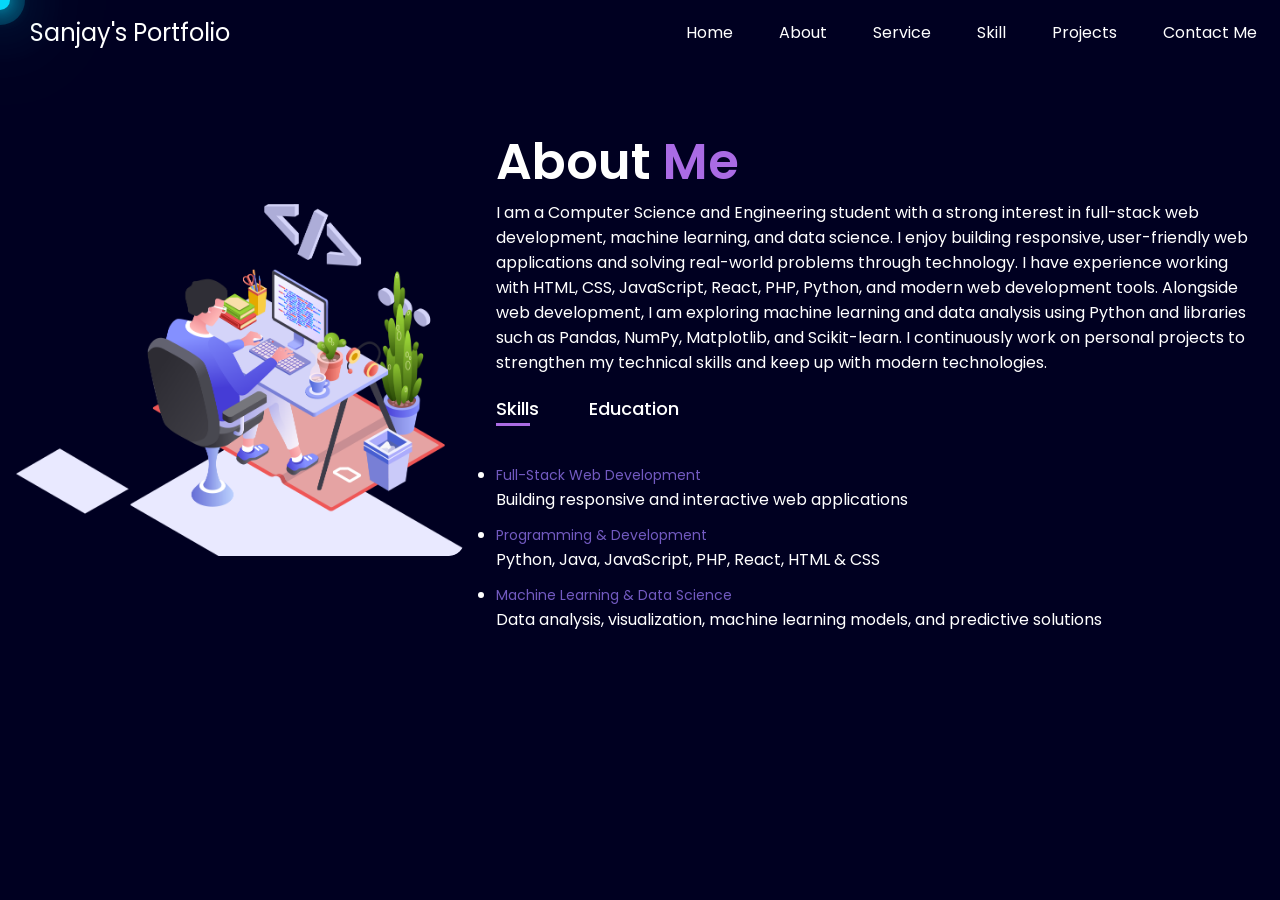
<file: about.html>
<!DOCTYPE html>
<html lang="en">
  <head>
    <meta charset="UTF-8" />
    <meta name="viewport" content="width=device-width, initial-scale=1.0" />
    <title>About - Portfolio</title>
    <link rel="stylesheet" href="style.css" />
    <link rel="stylesheet" href="https://cdnjs.cloudflare.com/ajax/libs/font-awesome/6.6.0/css/all.min.css" crossorigin="anonymous" referrerpolicy="no-referrer" />
  </head>
  <body>
    <!-- ---------------cursor--------------- -->
    <div class="cursor"> </div>

    
    <header id="header1">
      <a href="#"></a>
      <nav>
        <div class="left">Sanjay's Portfolio</div>
        <button class="menu-toggle" aria-label="Open menu" aria-controls="mobile-menu" aria-expanded="false">
          <i class="fa-solid fa-bars"></i>
        </button>
        <div class="right">
          <ul>
            <li><a href="index.html">Home</a></li>
            <li><a href="about.html">About</a></li>
            <li><a href="services.html">Service</a></li>
            <li><a href="skills.html">Skill</a></li>
            <li><a href="projects.html">Projects</a></li>
            <li><a href="contact.html">Contact Me</a></li>
          </ul>
        </div>
        <div id="mobile-menu" class="mobile-menu" hidden="hidden">
          <button class="menu-close" aria-label="Close menu">
            <i class="fa-solid fa-xmark"></i>
          </button>
          <ul>
            <li><a href="index.html">Home</a></li>
            <li><a href="about.html">About</a></li>
            <li><a href="services.html">Service</a></li>
            <li><a href="skills.html">Skill</a></li>
            <li><a href="projects.html">Projects</a></li>
            <li><a href="contact.html">Contact Me</a></li>
          </ul>
        </div>
      </nav>
    </header>

    <main>
      <div id="about" class="container">
        <div class="row">
          <div class="about-col-1">
            <img src="bg1.png" alt="" />
          </div>
          <div class="about-col-2">
            <h2>About <span> Me</span></h2>
            <p>
              I am a Computer Science and Engineering student with a strong interest in full-stack web development, machine learning, and data science. I enjoy building responsive, user-friendly web applications and solving real-world problems through technology. I have experience working with HTML, CSS, JavaScript, React, PHP, Python, and modern web development tools. Alongside web development, I am exploring machine learning and data analysis using Python and libraries such as Pandas, NumPy, Matplotlib, and Scikit-learn. I continuously work on personal projects to strengthen my technical skills and keep up with modern technologies.
            </p>
            <div class="tab-title">
              <p class="tab-links active-link" onclick="opentab('skills')">Skills</p>
              <p class="tab-links" onclick="opentab('education')">Education</p>
            </div>
            <div class="tab-content active-tab" id="skills">
              <ul>
                <li><span>Full-Stack Web Development</span><br />Building responsive and interactive web applications</li>
                <li><span>Programming & Development</span><br />Python, Java, JavaScript, PHP, React, HTML & CSS</li>
                <li><span>Machine Learning & Data Science</span><br />Data analysis, visualization, machine learning models, and predictive solutions</li>
              </ul>
            </div>
            <div class="tab-content" id="education">
              <ul>
                <li><span>Year: 2023 - 2027</span><br />B.tech in Computer Science</li>
                <li><span>Year: 2023</span><br />Higher Secondary</li>
                <li><span>Year: 2021</span><br />Madhyamik</li>
              </ul>
            </div>
          </div>
        </div>
      </div>
    </main>

    <!-- <footer>
      <div class="copyright">Copyright<i class="fa-regular fa-copyright"></i>Sanjay. Made with by Easy</div> -->
    </footer>
    <script src="script.js"></script>
  </body>
  </html>
</file>
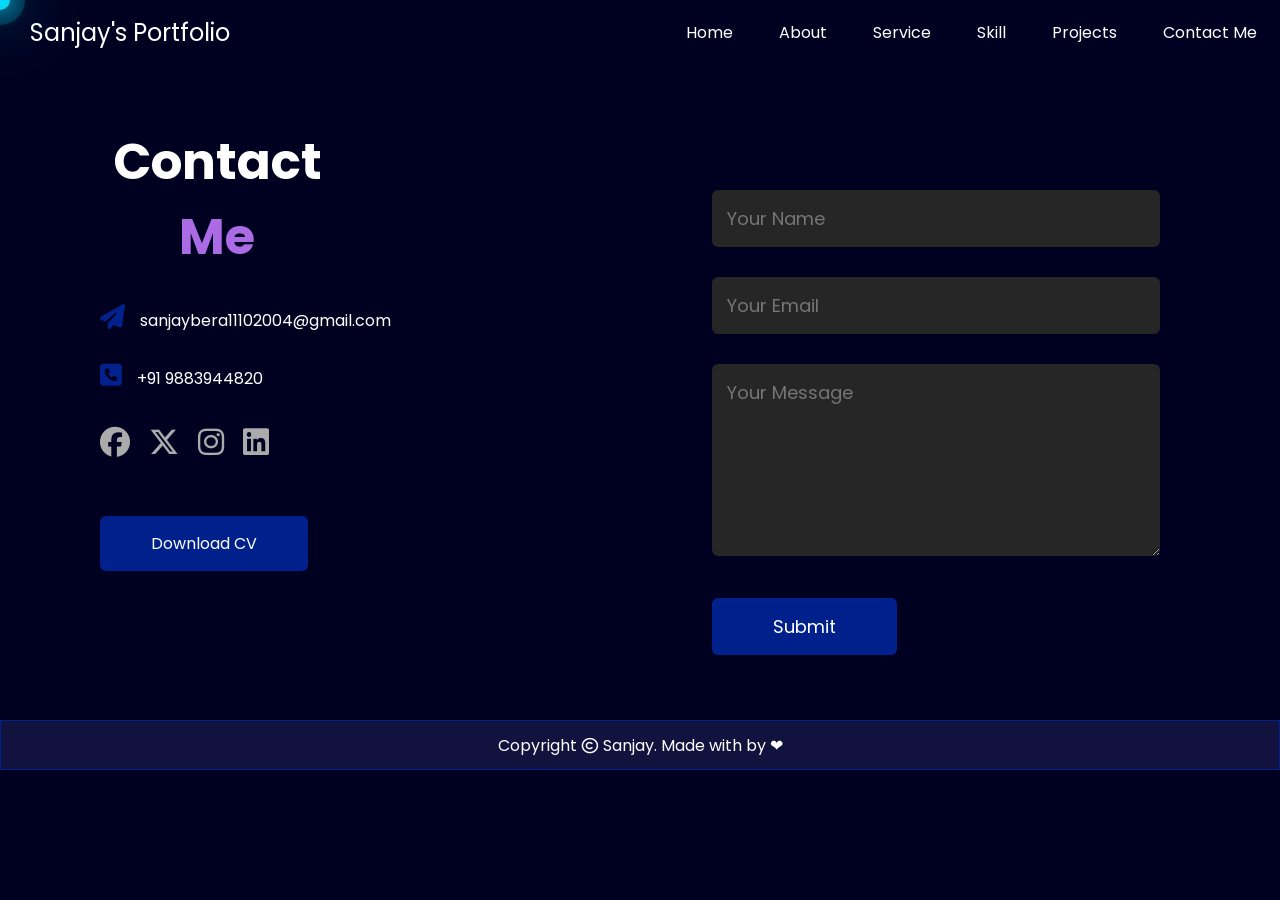
<file: contact.html>
<!DOCTYPE html>
<html lang="en">
  <head>
    <meta charset="UTF-8" />
    <meta name="viewport" content="width=device-width, initial-scale=1.0" />
    <title>Contact - Portfolio</title>
    <link rel="stylesheet" href="style.css" />
    <link rel="stylesheet" href="https://cdnjs.cloudflare.com/ajax/libs/font-awesome/6.6.0/css/all.min.css" crossorigin="anonymous" referrerpolicy="no-referrer" />
  </head>
  <body>
    <!-- ---------------cursor--------------- -->
    <div class="cursor"> </div>

    
    <header id="header1">
      <a href="#"></a>
      <nav>
        <div class="left">Sanjay's Portfolio</div>
        <button class="menu-toggle" aria-label="Open menu" aria-controls="mobile-menu" aria-expanded="false">
          <i class="fa-solid fa-bars"></i>
        </button>
        <div class="right">
          <ul>
            <li><a href="index.html">Home</a></li>
            <li><a href="about.html">About</a></li>
            <li><a href="services.html">Service</a></li>
            <li><a href="skills.html">Skill</a></li>
            <li><a href="projects.html">Projects</a></li>
            <li><a href="contact.html">Contact Me</a></li>
          </ul>
        </div>
        <div id="mobile-menu" class="mobile-menu" hidden="hidden">
          <button class="menu-close" aria-label="Close menu">
            <i class="fa-solid fa-xmark"></i>
          </button>
          <ul>
            <li><a href="index.html">Home</a></li>
            <li><a href="about.html">About</a></li>
            <li><a href="services.html">Service</a></li>
            <li><a href="skills.html">Skill</a></li>
            <li><a href="projects.html">Projects</a></li>
            <li><a href="contact.html">Contact Me</a></li>
          </ul>
        </div>
      </nav>
    </header>

    <main>
    <div id="contact">
      <div class="container">
        <div class="row">
          <div class="contact-left">
            <h1 class="sub-title">Contact <span> Me</span></h1>
            <p><i class="fa-solid fa-paper-plane"></i>sanjaybera11102004@gmail.com</p>
            <p><i class="fa-solid fa-square-phone"></i>+91 9883944820</p>
            <div class="social-icons">
              <a href="https://www.facebook.com/profile.php?id=100074297335598&mibextid=JRoKGi"><i class="fa-brands fa-facebook"></i></a>
              <a href="https://x.com/sanjaybera_988?t=csoSX7JYZLEJpQGWNQ_qVA&s=09"><i class="fa-brands fa-x-twitter"></i></a>
              <a href="https://www.instagram.com/mr_sanjay_bera?igsh=MTFycnVhZnUxbjA2YQ=="><i class="fa-brands fa-instagram"></i></a>
              <a href="https://www.linkedin.com/in/sanjaybera"><i class="fa-brands fa-linkedin"></i></a>
            </div>
            <a href="sanjay resume.pdf" download class="button btn2">Download CV</a>
          </div>
          <div class="contact-right">
            <form name="submit-to-google-sheet">
              <input type="text" name="Name" placeholder="Your Name" required>
              <input type="email" name="Email" placeholder="Your Email" required>
              <textarea name="Message" rows="6" placeholder="Your Message"></textarea>
              <button type="submit" class="button btn2">Submit</button>
            </form>
            <span id="msg"></span>
          </div>
        </div>
      </div>
    </div>
    </main>

    <footer>
      <div class="copyright">Copyright<i class="fa-regular fa-copyright"></i>Sanjay. Made with by ❤︎⁠</div>
    </footer>
    <script src="script.js"></script>
        <script>
   const scriptURL = 'https://script.google.com/macros/s/AKfycbxNY0LoxjXVNZStL4a8atzqRvDyFWzM-o7adlRH_vmaXhZ2qg6QcL13hD5wHPS_2lFjxA/exec';

const form = document.forms['submit-to-google-sheet'];
const msg = document.getElementById('msg');

form.addEventListener('submit', async (e) => {
    e.preventDefault();

    // Show immediately after clicking Submit
    msg.innerHTML = 'Sending...';
    msg.style.color = '#fff';

    // Disable button while sending
    const submitButton = form.querySelector('button[type="submit"]');
    submitButton.disabled = true;
    submitButton.innerHTML = 'Sending...';

    try {
        const response = await fetch(scriptURL, {
            method: 'POST',
            body: new FormData(form)
        });

        if (response.ok) {
            msg.innerHTML = 'Message sent successfully!';
            msg.style.color = '#61b752';

            // Clear form
            form.reset();

            // Remove success message after 5 seconds
            setTimeout(() => {
                msg.innerHTML = '';
            }, 5000);

        } else {
            msg.innerHTML = 'Something went wrong. Please try again.';
            msg.style.color = '#ff6b6b';
        }

    } catch (error) {
        console.error('Error!', error);

        msg.innerHTML = 'Unable to send message. Please try again.';
        msg.style.color = '#ff6b6b';

    } finally {
        // Enable button again
        submitButton.disabled = false;
        submitButton.innerHTML = 'Submit';
    }
});
    </script>
  </body>
  </html>
</file>
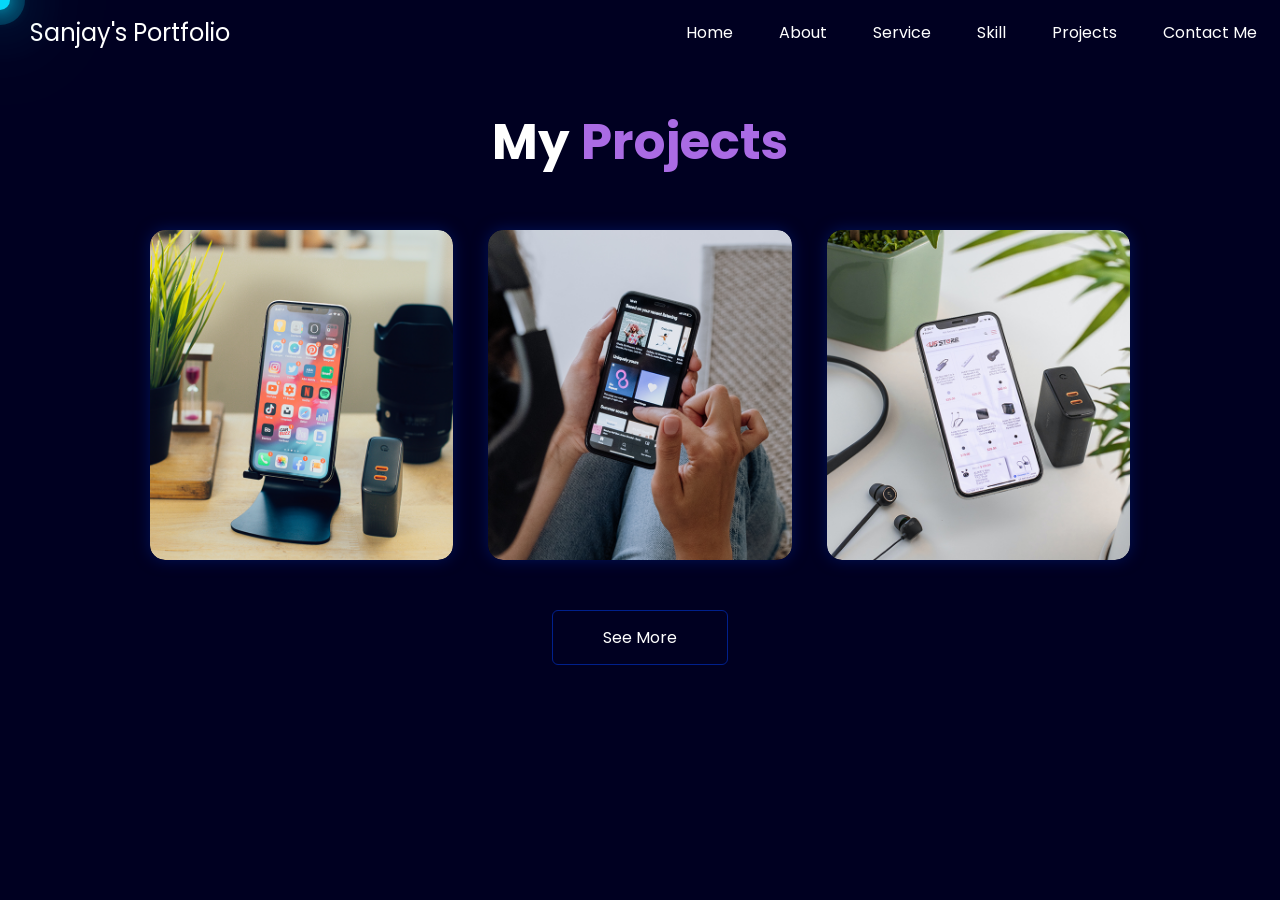
<file: projects.html>
<!doctype html>
<html lang="en">
  <head>
    <meta charset="UTF-8" />
    <meta name="viewport" content="width=device-width, initial-scale=1.0" />
    <title>Projects - Portfolio</title>
    <link rel="stylesheet" href="style.css" />
    <link
      rel="stylesheet"
      href="https://cdnjs.cloudflare.com/ajax/libs/font-awesome/6.6.0/css/all.min.css"
      crossorigin="anonymous"
      referrerpolicy="no-referrer"
    />
  </head>
  <body>
    <!-- ---------------cursor--------------- -->
    <div class="cursor"></div>

    <header id="header1">
      <a href="#"></a>

      <nav>
        <div class="left">Sanjay's Portfolio</div>

        <button
          class="menu-toggle"
          aria-label="Open menu"
          aria-controls="mobile-menu"
          aria-expanded="false"
        >
          <i class="fa-solid fa-bars"></i>
        </button>

        <div class="right">
          <ul>
            <li>
              <a href="index.html">Home</a>
            </li>

            <li>
              <a href="about.html">About</a>
            </li>

            <li>
              <a href="services.html">Service</a>
            </li>

            <li>
              <a href="skills.html">Skill</a>
            </li>

            <li>
              <a href="projects.html">Projects</a>
            </li>

            <li>
              <a href="contact.html">Contact Me</a>
            </li>
          </ul>
        </div>

        <div id="mobile-menu" class="mobile-menu" hidden>
          <button class="menu-close" aria-label="Close menu">
            <i class="fa-solid fa-xmark"></i>
          </button>

          <ul>
            <li>
              <a href="index.html">Home</a>
            </li>

            <li>
              <a href="about.html">About</a>
            </li>

            <li>
              <a href="services.html">Service</a>
            </li>

            <li>
              <a href="skills.html">Skill</a>
            </li>

            <li>
              <a href="projects.html">Projects</a>
            </li>

            <li>
              <a href="contact.html">Contact Me</a>
            </li>
          </ul>
        </div>
      </nav>
    </header>

    <main>
      <section id="portfolio">
        <div class="container">
          <!-- PROJECT TITLE -->

          <h1 class="sub-title">My <span>Projects</span></h1>

          <!-- PROJECT GRID -->

          <div class="work-list">
            <!-- ================= PROJECT 1 ================= -->

            <div class="work">
              <img src="work-1.png" alt="Tic Tac Toe" />

              <div class="layer">
                <h3>Tic-Tac-Toe</h3>

                <p>
                  A responsive Tic-Tac-Toe game built using HTML, CSS and
                  JavaScript.
                </p>

                <a
                  href="Tic-Tac-Toe/index.html"
                  target="_blank"
                  rel="noopener noreferrer"
                >
                  <i class="fa-solid fa-arrow-up-right-from-square"></i>
                </a>
              </div>
            </div>

            <!-- ================= PROJECT 2 ================= -->

            <div class="work">
              <img src="work-2.png" alt="Currency Converter" />

              <div class="layer">
                <h3>Currency Converter</h3>

                <p>
                  A currency converter application using JavaScript and an API.
                </p>

                <a href="#" target="_blank" rel="noopener noreferrer">
                  <i class="fa-solid fa-arrow-up-right-from-square"></i>
                </a>
              </div>
            </div>

            <!-- ================= PROJECT 3 ================= -->

            <div class="work">
              <img src="work-3.png" alt="Weather App" />

              <div class="layer">
                <h3>Weather App</h3>

                <p>
                  A responsive weather application displaying real-time weather
                  information.
                </p>

                <a href="#" target="_blank" rel="noopener noreferrer">
                  <i class="fa-solid fa-arrow-up-right-from-square"></i>
                </a>
              </div>
            </div>

            <!-- =================================================
                     EXTRA PROJECTS
                     These are hidden initially
                     ================================================= -->

            <!-- ================= PROJECT 4 ================= -->

            <div class="work extra-project">
              <img src="1786356704269.png" alt="Crop Yield Prediction" />

              <div class="layer">
                <h3>Crop Yield Prediction</h3>

                <p>
                  A machine learning project for predicting crop yield using
                  agricultural data.
                </p>

                <a
                  href="https://github.com/sanjay-bera/Prediction-of-crop-yield.git"
                  target="_blank"
                  rel="noopener noreferrer"
                >
                  <i class="fa-solid fa-arrow-up-right-from-square"></i>
                </a>
              </div>
            </div>

            <!-- ================= PROJECT 5 ================= -->

            <div class="work extra-project">
              <img src="work-5.png" alt="Spam Detection" />

              <div class="layer">
                <h3>Spam Detection</h3>

                <p>
                  A machine learning project that detects spam messages using
                  NLP.
                </p>

                <a
                  href="https://github.com/sanjay-bera/Ardent_ML_Internship/tree/f63d7264fe9c0a0b1efc99e0fcbf95a0678c0735/Project-5"
                  target="_blank"
                  rel="noopener noreferrer"
                >
                  <i class="fa-solid fa-arrow-up-right-from-square"></i>
                </a>
              </div>
            </div>

            <!-- ================= PROJECT 6 ================= -->

            <div class="work extra-project">
              <img src="work-6.png" alt="Book Shoping Platform" />

              <div class="layer">
                <h3>Book Shoping Platform</h3>

                <p>
                  A PHP-based online book shopping platform with user
                  authentication, product browsing, cart management, and order
                  processing.
                </p>

                <a href="#" target="_blank" rel="noopener noreferrer">
                  <i class="fa-solid fa-arrow-up-right-from-square"></i>
                </a>
              </div>
            </div>
          </div>

          <!-- ================= SEE MORE BUTTON ================= -->

          <button id="seeMoreBtn" class="project-button">See More</button>
        </div>
      </section>
    </main>

    <!-- <footer>

    <div class="copyright">

        Copyright

        <i class="fa-regular fa-copyright"></i>

        Sanjay. Made with by Easy

    </div>

</footer> -->

    <script src="script.js"></script>
  </body>
</html>
</file>
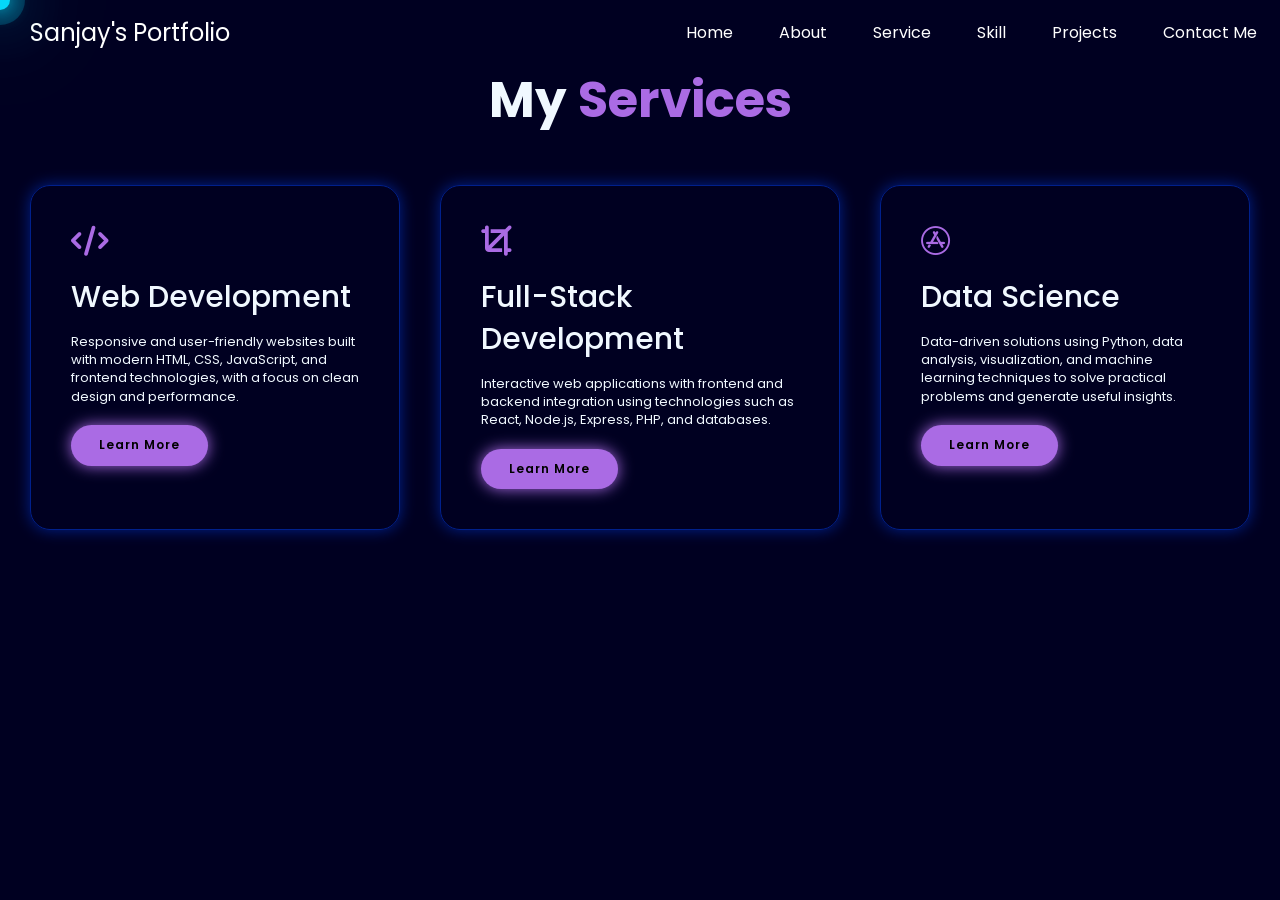
<file: services.html>
<!DOCTYPE html>
<html lang="en">
  <head>
    <meta charset="UTF-8" />
    <meta name="viewport" content="width=device-width, initial-scale=1.0" />
    <title>Services - Portfolio</title>
    <link rel="stylesheet" href="style.css" />
    <link rel="stylesheet" href="https://cdnjs.cloudflare.com/ajax/libs/font-awesome/6.6.0/css/all.min.css" crossorigin="anonymous" referrerpolicy="no-referrer" />
  </head>
  <body>
    <!-- ---------------cursor--------------- -->
    <div class="cursor"> </div>

    
    <header id="header1">
      <a href="#"></a>
      <nav>
        <div class="left">Sanjay's Portfolio</div>
        <button class="menu-toggle" aria-label="Open menu" aria-controls="mobile-menu" aria-expanded="false">
          <i class="fa-solid fa-bars"></i>
        </button>
        <div class="right">
          <ul>
            <li><a href="index.html">Home</a></li>
            <li><a href="about.html">About</a></li>
            <li><a href="services.html">Service</a></li>
            <li><a href="skills.html">Skill</a></li>
            <li><a href="projects.html">Projects</a></li>
            <li><a href="contact.html">Contact Me</a></li>
          </ul>
        </div>
        <div id="mobile-menu" class="mobile-menu" hidden="hidden">
          <button class="menu-close" aria-label="Close menu">
            <i class="fa-solid fa-xmark"></i>
          </button>
          <ul>
            <li><a href="index.html">Home</a></li>
            <li><a href="about.html">About</a></li>
            <li><a href="services.html">Service</a></li>
            <li><a href="skills.html">Skill</a></li>
            <li><a href="projects.html">Projects</a></li>
            <li><a href="contact.html">Contact Me</a></li>
          </ul>
        </div>
      </nav>
    </header>

    <main>
      <div class="services" id="services">
      <div class="container">
        <h1 class="sub-title">My <span> Services</span></h1>
        <div class="services-list">
          <div class="one">
            <i class="fa-solid fa-code"></i>
            <h2>Web Development</h2>
            <p>Responsive and user-friendly websites built with modern HTML, CSS, JavaScript, and frontend technologies, with a focus on clean design and performance.</p>
            <a href="#" class="read">Learn More</a>
          </div>
          <div class="two">
            <i class="fa-solid fa-crop"></i>
            <h2>Full-Stack Development</h2>
            <p>Interactive web applications with frontend and backend integration using technologies such as React, Node.js, Express, PHP, and databases.</p>
            <a href="#" class="read">Learn More</a>
          </div>
          <div class="three">
            <i class="fa-brands fa-app-store"></i>
            <h2>Data Science</h2>
            <p>Data-driven solutions using Python, data analysis, visualization, and machine learning techniques to solve practical problems and generate useful insights.</p>
            <a href="#" class="read">Learn More</a>
          </div>
        </div>
      </div>
    </div>
    </main>

    <!-- <footer>
      <div class="copyright">Copyright<i class="fa-regular fa-copyright"></i>Sanjay. Made with by Easy</div>
    </footer> -->
    <script src="script.js"></script>
  </body>
  </html>
</file>
<file: style.css>
@import url('https://fonts.googleapis.com/css2?family=Poppins:ital,wght@0,100;0,200;0,300;0,400;0,500;0,600;0,700;0,800;0,900;1,100;1,200;1,300;1,400;1,500;1,600;1,700;1,800;1,900&display=swap');

*{
    margin: 0;
    padding: 0;
    box-sizing: border-box;
    font-family:poppins,sans-serif;
}
html{
    scroll-behavior: smooth;
    overflow-x: hidden;
}
body{
    background-color: rgb(0, 0, 33);
    color: white;
}

body *{
    cursor: none !important;
}

/* Prevent content from sitting under fixed nav */
body{padding-top:65px;}

/* Sticky footer layout for all pages */
html, body{
    height: 100%;
}
body{
    display: flex;
    flex-direction: column;
}
main{
    flex: 1 0 auto;
}
footer{
    flex-shrink: 0;
}
/* --------------------cursor-------------- */
/* ================= CUSTOM CURSOR ================= */

html,
body,
body * {
    cursor: none !important;
}

.cursor {
    position: fixed;

    top: 0;
    left: 0;

    width: 20px;
    height: 20px;

    background: #05d7f7;

    border-radius: 50%;

    pointer-events: none;

    z-index: 2147483647;

    box-shadow:
        0 0 20px #05d7f7,
        0 0 60px #05d7f7,
        0 0 100px #05d7f7;

    animation: colors 5s infinite;

    display: none;

    /*
       IMPORTANT:
       The center of the circle is exactly
       at the real mouse position.
    */
    transform: translate3d(-50%, -50%, 0);
}


.cursor::before {
    content: '';

    position: absolute;

    top: 50%;
    left: 50%;

    width: 50px;
    height: 50px;

    background: #05d7f7;

    opacity: 0.2;

    border-radius: 50%;

    transform: translate(-50%, -50%);
}


@keyframes colors {

    0% {
        filter: hue-rotate(0deg);
    }

    100% {
        filter: hue-rotate(360deg);
    }
}

nav{
    display: flex;
    justify-content: space-between;
    align-items: center;
    height: 65px;
    background-color: rgba(0, 0, 0, 0);
    position: fixed;
    overflow: hidden;
    top: 0;
    width: 100%;
    z-index: 10000;

   /* position: fixed; */
}
/* Mobile menu trigger hidden on desktop */
.menu-toggle{
    display: none;
    background: transparent;
    border: 0;
    color: #fff;
    font-size: 24px;
    margin-right: 16px;
}

/* Mobile menu base */
/* =========================================================
   MOBILE / TABLET MENU
   ========================================================= */

.mobile-menu {
    position: fixed;

    top: 0;
    right: 0;

    width: 80%;
    max-width: 320px;
    height: 100vh;

    background: rgb(18, 18, 63);

    padding: 20px;

    display: flex;
    flex-direction: column;

    gap: 12px;

    z-index: 9999;

    box-shadow: -2px 0 20px rgba(0, 0, 0, 0.4);
}


/* Hidden menu */

.mobile-menu[hidden] {
    display: none !important;
}


/* Close button */

.mobile-menu .menu-close {
    align-self: flex-end;

    width: 45px;
    height: 45px;

    background: transparent;

    border: 1px solid transparent;
    border-radius: 8px;

    color: #fff;

    font-size: 24px;

    cursor: pointer;

    transition: 0.3s ease;
}

.mobile-menu .menu-close:hover,
.mobile-menu .menu-close:active {
    border-color: rgb(170, 107, 228);

    background: rgba(170, 107, 228, 0.15);

    box-shadow: 0 0 12px rgba(170, 107, 228, 0.5);
}


/* Menu list */

.mobile-menu ul {
    list-style: none;

    display: flex;

    flex-direction: column;

    gap: 8px;

    width: 100%;

    margin: 0;
    padding: 0;
}


/* Menu item */

.mobile-menu ul li {
    width: 100%;

    margin: 0;
    padding: 0;
}


/* =========================================================
   ENTIRE MENU ITEM IS CLICKABLE
   ========================================================= */

.mobile-menu ul li a {

    display: flex;

    align-items: center;

    width: 100%;

    min-height: 48px;

    padding: 12px 16px;

    box-sizing: border-box;

    color: #fff;

    text-decoration: none;

    font-size: 18px;

    border: 1px solid transparent;

    border-radius: 8px;

    transition:
        background 0.3s ease,
        border-color 0.3s ease,
        box-shadow 0.3s ease,
        color 0.3s ease,
        transform 0.2s ease;
}


/* Mouse hover */

.mobile-menu ul li a:hover {

    color: rgb(170, 107, 228);

    background: rgba(170, 107, 228, 0.10);

    border-color: rgb(170, 107, 228);

    box-shadow:
        0 0 12px rgba(170, 107, 228, 0.35);
}


/* Touch / click effect */

.mobile-menu ul li a:active {

    color: rgb(170, 107, 228);

    background: rgba(170, 107, 228, 0.18);

    border-color: rgb(170, 107, 228);

    box-shadow:
        0 0 15px rgba(170, 107, 228, 0.6);

    transform: scale(0.98);
}


/* Keyboard focus */

.mobile-menu ul li a:focus-visible {

    outline: none;

    border-color: rgb(170, 107, 228);

    box-shadow:
        0 0 15px rgba(170, 107, 228, 0.6);
}


/* =========================================================
   CURRENT PAGE
   ========================================================= */

.mobile-menu ul li a.active {

    color: rgb(170, 107, 228);

    background: rgba(170, 107, 228, 0.12);

    border-color: rgb(170, 107, 228);

    box-shadow:
        0 0 12px rgba(170, 107, 228, 0.35);
}


/* =========================================================
   TABLET + MOBILE
   ========================================================= */

@media (max-width: 768px) {

    .mobile-menu {
        width: 80%;
        max-width: 320px;
    }

    .mobile-menu ul li a {
        width: 100%;
        min-height: 50px;
        font-size: 18px;
    }

}
nav .left{
    margin-left: 30px;
    cursor: default;
    opacity: 0;
    animation: slideRight 2s ease forwards;
}

nav .right{
    transition: 0.3s;
    opacity: 0;
    animation: slideBottom 1s ease forwards;
}

nav ul{
    display: flex;
    justify-content: center;
}

nav ul li{
    list-style: none;
    margin: 0 23px;
}

nav ul li a{
    text-decoration: none;
    color: white;
    position: relative;
}

nav ul li a::after{
    content: '';
    width: 0;
    height: 3px;
    background: rgb(170, 107, 228);
    position: absolute;
    left: 0;
    bottom: -6px;
    transition: .5s;
}

nav ul li a:hover::after{
    width: 100%;
    
}

nav ul li a:hover{
    color: grey;
}

.left{
    font-size: 1.5rem;
}

.firstSec{
    display: flex;
    justify-content: space-around;
    margin: 100px 0;
}

.firstSec > div{
   width: 40%;
}

.leftSec{
    font-size: 2.5rem;
    margin-left: 90px;
    font-weight: 500;
    margin-top: 60px;
}

.leftSec .name{
    opacity: 0;
animation: slideBottom 1s ease forwards;
animation-delay: .7s;
}

.passion{
    opacity: 0;
    animation: slideLeft 1s ease forwards;
    animation-delay: .7s;
}

.rightSec img{
    width: 80%;
    opacity: 0;
    animation: slideLeft 2s ease forwards;
    animation-delay: .7s;
}

.purple{
    color: rgb(170, 107, 228);
}

.text-grey{
    color: grey;
}

#element{
    color: rgb(170, 107, 228);
    /* opacity: 0;
    animation: slideBottom 1s ease forwards;
    animation-delay: .7s; */
}

.secondSec{
    max-width: 80vw;
    margin: auto;
}

main hr{
    border: 0;
    background: #9c97f1;
    height: 1.2px;
    margin: 40px 84px;
}

.secondSec h1{
    font-size: 1.9rem;
}

@keyframes slideRight{
    0%{
        transform: translateX(-100px);
        opacity: 0;
    }
    100%{
        transform: translateX(0px);
        opacity: 1;
    }
}

@keyframes slideTop{
    0%{
        transform: translateY(100px);
        opacity: 0;
    }
    100%{
        transform: translateY(0px);
        opacity: 1;
    }
}

@keyframes slideBottom{
    0%{
        transform: translateY(-100px);
        opacity: 0;
    }
    100%{
        transform: translateY(0px);
        opacity: 1;
    }
}

@keyframes slideLeft{
    0%{
        transform: translateX(100px);
        opacity: 0;
    }
    100%{
        transform: translateX(0px);
        opacity: 1;
    }
}

/* ----------------about----------- */
/* #about{
   padding: 40px 0;
   margin-bottom: 20px;

} */

.row{
    display: flex;
    justify-content: space-between;
    flex-wrap: wrap;
    margin-top: 60px;
}

#about .container{
    max-width: 1100px;
    margin: 0 auto;
    padding: 0 24px;
}

#about .row{
    justify-content: center;
    align-items: center;
    gap: 32px;
}

.about-col-1{
    flex-basis: 35%;
    
}

.about-col-1 img{
    width: 100%;
    border-radius: 15px;
    animation: float 3s ease-in-out infinite;
}

@keyframes float{
    0%, 100%{
        transform: translateY(0);
    }
    50%{
        transform: translateY(-20px);
    }
}

.about-col-2{
    flex-basis: 60%;
}

.about-col-2 h2{
    font-size: 50px;
    font-weight: 600;
}

.about-col-2 h2 span{
color: rgb(170, 107, 228);
}

.tab-title{
    display: flex;
    margin: 20px 0 40px;
}

.tab-links{
    margin-right: 50px;
    font-size: 18px;
    font-weight: 500;
    cursor: pointer;
    position: relative;
}

.tab-links::after{
    content: '';
    width: 0;
    height: 3px;
    background: rgb(170, 107, 228);
    position: absolute;
    left: 0;
    bottom: -4px;
    transition: 0.5s;
}

.tab-links.active-link::after{
    width: 80%;

}

.tab-content ul li{
    /* list-style: none; */
    margin: 10px 0;
}

.tab-content ul li span{
    color: #725AC1;
    font-size: 14px;
}

.tab-content{
    display: none;
}

.tab-content.active-tab{
    display: block;
}

#about hr{
    border: 0;
    background: #9c97f1;
    height: 1.2px;
    margin-top: 100px;
    margin-bottom: 50px;
    margin-left: 84px;
    margin-right: 84px;
}



/* ---------------service------------ */

.services-list div i{
    color: rgb(170, 107, 228);
}

#services{
    color: aliceblue;
    font-size: 20px;
    line-height: 1.4;
    margin-bottom: 3rem;
}

/* .container{
    padding: 90px;
} */

.sub-title{
    text-align: center;
    font-size: 50px;
}

.sub-title span{
    color: rgb(170, 107, 228);
}

.services-list{
    display: grid;
    grid-template-columns: repeat(auto-fit,minmax(259px,1fr));
    grid-gap: 40px;
    margin-top: 50px;
    padding-bottom: 24px;
}

.services-list .one{
    margin-left: 30px;
}

.services-list .three{
    margin-right: 30px;
}

.services-list div{
    background-color: transparent;
    padding: 40px;
    font-size: 13px;
    font-weight: 13px;
    border-radius: 20px;
    border: 1px solid rgba(1, 34, 144, 0.97);
    transition: background 0.5s, transform 0.5s, box-shadow 0.5s, border-color 0.5s;
    box-shadow: 0 0 15px rgba(1, 34, 144, 0.97);
}



.services-list div i{
    font-size: 30px;
    margin-bottom: 20px;
}

.services-list div h2{
    font-size: 30px;
    font-weight: 500;
    margin-bottom: 15px;
}

.services-list div a{
    text-decoration: none;
    color: black;
    font-size: 12px;
    margin-top: 19px;
    display: inline-block;
}

.read{
    display: inline-block;
    padding: 12px 28px;
    background: rgb(170, 107, 228);
    border-radius: 40px;
    font-size: 16px;
    color: #081b29;
    letter-spacing: 1px;
    text-decoration: none;
    font-weight: 600;
    opacity: 0;
    animation: slideTop 1s ease forwards;
    animation-delay: 2s;
    box-shadow: 0 0 15px rgb(170, 107, 228);
}

.read:hover{
    background: rgb(170, 107, 228);
    color: black;
    box-shadow: 0 0 20px rgb(170, 107, 228);
}

.services-list div:hover{
    transform: translateY(-10px);
    border-color: rgb(1, 34, 144);
    box-shadow: 0 0 25px rgba(1, 34, 144, 0.97);
}

#services hr{
    border: 0;
    background: #9c97f1;
    height: 1.2px;
    margin-top: 100px;
    margin-bottom: 50px;
    margin-left: 84px;
    margin-right: 84px;
}
/* --------------------skills----------------- */
section{
    display: flex;
    flex-wrap: wrap;
}

.container1{
    width: 600px;
    height: auto;
    padding: 60px 60px;
    margin-left: auto;
    margin-right: auto;
}

#skills.container1{
    width: min(100%, 680px);
}

.heading1{
    text-align: center;
    text-decoration: underline;
    text-underline-offset: 10px;
    text-decoration-thickness: 5px;
    margin-bottom: 50px;
}

.technical-skills-wrapper{
    display: grid;
    grid-template-columns: repeat(2, minmax(0, 1fr));
    gap: 40px;
}

.technical-bars .bar i,
.technical-bars .bar .skill-icon{
    font-size: 23px;
    width: 23px;
    height: 23px;
    display: inline-block;
    vertical-align: middle;
    margin-bottom: 6px;
    object-fit: contain;
}

.bar {
    font-size: 23px;
}

.technical-bars .bar {
    margin-top: 40px 0;
}

.technical-bars .bar:first-child{
    margin-top: 0;
}

.technical-bars .bar:last-child{
    margin-bottom: 0;
}

.technical-bars .bar .info{
    margin-bottom: 5px;
}

.technical-bars .bar .info span{
    font-size: 17px;
    font-weight: 500;
    animation: showText 0.5s 1s linear forwards;
    opacity: 0;
}

.technical-bars .bar .progress-line{
    position: relative;
    border-radius: 10px;
    width: 100%;
    height: 5px;
    background-color: black;
    animation: animate 1s cubic-bezier(1,0,0,5,1) forwards;
    transform: scaleX(0);
    transform-origin: left;
}
    
@keyframes animate{
    100%{
        transform: scaleX(1);
    }
}

.technical-bars .bar .progress-line span{
    height: 100%;
    background-color: rgb(170, 107, 228);
    position: absolute;
    border-radius: 10px;
    animation: animate 1s 1s cubic-bezier(1,0,0,5,1) forwards;
    transform: scaleX(0);
    transform-origin: left;
}

.progress-line.html span{
    width: 90%;
}
.progress-line.css span{
    width: 70%;
}
.progress-line.javascript span{
    width: 40%;
}
.progress-line.react span{
    width: 30%;
}
.progress-line.python span{
    width: 80%;
}

.progress-line.java span{
    width: 75%;
}
.progress-line.php span{
    width: 65%;
}
.progress-line.pandas span{
    width: 70%;
}
.progress-line.matplotlib span{
    width: 60%;
}
.progress-line.opencv span{
    width: 55%;
}

.progress-line span::after{
    position: absolute;
    padding: 1px 8px;
    background-color: #000;
    color: #fff;
    font-size: 12px;
    border-radius: 3px;
    top: -28px;
    right: -20px;
    animation: showText 0.5s 1.5s linear forwards;
    opacity: 0;
}

.progress-line.html span::after{
    content: "90%";
}

.progress-line.css span::after{
    content: "70%";
}

.progress-line.javascript span::after{
    content: "40%";
}

.progress-line.react span::after{
    content: "30%";
}

.progress-line.python span::after{
    content: "80%";
}

.progress-line.java span::after{
    content: "75%";
}

.progress-line.php span::after{
    content: "65%";
}

.progress-line.pandas span::after{
    content: "70%";
}

.progress-line.matplotlib span::after{
    content: "60%";
}

.progress-line.opencv span::after{
    content: "55%";
}

.progress-line span::before{
    content: "";
    position: absolute;
    width: 0;
    height: 0;
    border: 7px solid transparent;
    border-bottom-width: 0px;
    border-right-width: 0px;
    border-top-color: black;
    top: -10px;
    right: 0;
    animation: showText 0.5s 1.5s linear forwards;
    opacity: 0;
}

@keyframes showText{
    100%{
        opacity: 1;
    }
}

.radial-bars{
    width: 100%;
    display: flex;
    flex-wrap: wrap;
    justify-content: space-evenly;
    align-items: flex-start;
}

.radial-bars .radial-bar{
    width: 50%;
    height: 170px;
    margin-bottom: 10px;
    position: relative;

}

.radial-bars .radial-bar svg{
    position: absolute;
    top: 50%;
    left: 50%;
    transform: translate(-50%, -50%) rotate(-90deg);
    width: 120px;
    height: 160px;

}

.radial-bars .radial-bar .progress-bar{
    stroke-width: 10;
    stop-color: black;
    fill: transparent;
    stroke-dasharray: 502;
    stroke-dashoffset: 502;
    stroke-linecap: round;
    animation: animate-bar 1s linear forwards;

}

@keyframes animate-bar{
    100%{
        stroke-dashoffset: -1;
    }
}

.path{
    stroke-width: 10;
    stroke: rgb(170, 107, 228);
    fill: transparent;
    stroke-dasharray: 502;
    stroke-dashoffset: 502;
    stroke-linecap: round;

}

.path-1{animation: animate-path1 1s 1s linear forwards;}
.path-2{animation: animate-path2 1s 1s linear forwards;}
.path-3{animation: animate-path3 1s 1s linear forwards;}
.path-4{animation: animate-path4 1s 1s linear forwards;}

@keyframes animate-path1{
    100%{
        stroke-dashoffset: 50;
    }
}

@keyframes animate-path2{
    100%{
        stroke-dashoffset: 175;
    }
}

@keyframes animate-path3{
    100%{
        stroke-dashoffset: 125;
    }
}

@keyframes animate-path4{
    100%{
        stroke-dashoffset: 75;
    }
}

.radial-bar .percentage{
    position: absolute;
    top: 50%;
    left: 50%;
    transform: translate(-50%, -50%);
    font-size: 17px;
    font-weight: 500;
    animation: showText 0.5s 1s linear forwards;
    opacity: 0;
}

.radial-bar .text{
    width: 100%;
    position: absolute;
    text-align: center;
    left: 50%;
    bottom: -5px;
    transform: translateX(-50px);
    font-size: 17px;
    font-weight: 500;
    animation: showText 0.5s 1s linear forwards;
    opacity: 0;
}

.act{
    border: 0;
    background: #9c97f1;
    height: 1.2px;
    margin-top: 100px;
    margin-bottom: 50px;
    margin-left: 84px;
    margin-right: 84px;
}

/* -----------------portfolio-------------- */
/* ================= PROJECT / PORTFOLIO ================= */

#portfolio {
    width: 100%;
    overflow-x: hidden;
    padding: 40px 0 20px;
}

#portfolio .container {
    width: 100%;
    max-width: 1150px;
    margin: 0 auto;
    padding: 0 30px;
}

/* Project heading */
#portfolio .sub-title {
    text-align: center;
    font-size: 50px;
    margin-bottom: 20px;
}

#portfolio .sub-title span {
    color: rgb(170, 107, 228);
}

/* Project grid */
#portfolio .work-list {
    display: grid;
    grid-template-columns: repeat(3, 1fr);
    gap: 35px;
    width: 90%;
    max-width: 1000px;
    margin: 50px auto 0;
}

/* Individual project card */
#portfolio .work {
    position: relative;
    width: 100%;
    height: 330px;
    border-radius: 15px;
    overflow: hidden;
    margin: 0 auto;
    box-shadow: 0 0 15px rgba(1, 34, 144, 0.5);
}

/* Project image */
#portfolio .work img {
    width: 100%;
    height: 100%;
    object-fit: cover;
    display: block;
    margin: 0;
    border-radius: 15px;
    transition: transform 0.5s ease;
}

/* Slight image zoom */
#portfolio .work:hover img {
    transform: scale(1.08);
}

/* Hover layer */
#portfolio .layer {
    position: absolute;
    left: 0;
    bottom: 0;

    width: 100%;
    height: 0;

    background: linear-gradient(
        rgba(0, 0, 0, 0.65),
        #012290f7
    );

    border-radius: 15px;

    display: flex;
    align-items: center;
    justify-content: center;
    flex-direction: column;

    padding: 0 25px;
    text-align: center;

    font-size: 14px;

    overflow: hidden;
    transition: height 0.5s ease;
}

/* Show layer on hover */
#portfolio .work:hover .layer {
    height: 100%;
}

/* Project title */
#portfolio .layer h3 {
    font-size: 24px;
    font-weight: 500;
    margin-bottom: 15px;
}

/* Project description */
#portfolio .layer p {
    font-size: 14px;
    line-height: 1.5;
    margin-bottom: 5px;
}

/* Project link */
#portfolio .layer a {
    margin-top: 20px;
    color: #012290f7;
    text-decoration: none;

    font-size: 18px;
    line-height: 55px;

    background: #fff;

    width: 55px;
    height: 55px;

    border-radius: 50%;

    text-align: center;

    transition: transform 0.3s ease;
}

#portfolio .layer a:hover {
    transform: scale(1.1);
}

/* See More button */
#portfolio .button {
    display: block;
    width: fit-content;

    margin: 50px auto 30px;

    padding: 14px 50px;

    border: 1px solid #012290f7;
    border-radius: 6px;

    text-decoration: none;
    color: #fff;

    transition: background 0.5s ease,
                transform 0.3s ease;
}

#portfolio .button:hover {
    background: #012290f7;
    transform: translateY(-3px);
}


/* ================= TABLET ================= */

@media (max-width: 992px) {

    #portfolio .container {
        padding: 0 25px;
    }

    #portfolio .work-list {
        width: 92%;
        grid-template-columns: repeat(2, 1fr);
        gap: 30px;
    }

    #portfolio .work {
        height: 320px;
    }

    #portfolio .sub-title {
        font-size: 45px;
    }
}


/* ================= MOBILE ================= */

@media (max-width: 768px) {

    #portfolio {
        padding-top: 30px;
    }

    #portfolio .container {
        width: 100%;
        padding-left: 24px;
        padding-right: 24px;
    }

    #portfolio .sub-title {
        font-size: 36px;
    }

    #portfolio .work-list {
        width: 90%;
        grid-template-columns: 1fr;
        gap: 30px;
        margin-top: 35px;
    }

    #portfolio .work {
        width: 85%;
        height: 350px;
        margin: 0 auto;
    }

    #portfolio .layer {
        padding: 0 30px;
    }

    #portfolio .layer h3 {
        font-size: 23px;
    }

    #portfolio .layer p {
        font-size: 14px;
    }

    #portfolio .button {
        margin-top: 40px;
        padding: 13px 40px;
    }
}


/* ================= SMALL PHONES ================= */

@media (max-width: 480px) {

    #portfolio .container {
        padding-left: 18px;
        padding-right: 18px;
    }

    #portfolio .sub-title {
        font-size: 30px;
    }

    #portfolio .work-list {
        width: 100%;
        gap: 25px;
    }

    #portfolio .work {
        width: 82%;
        height: 320px;
    }

    #portfolio .layer {
        padding: 0 20px;
    }

    #portfolio .layer h3 {
        font-size: 21px;
    }

    #portfolio .layer p {
        font-size: 13px;
    }

    #portfolio .layer a {
        width: 50px;
        height: 50px;
        line-height: 50px;
        font-size: 16px;
    }

    #portfolio .button {
        padding: 12px 30px;
    }
}

/* --------------------contact--------------- */

.contact-left{
    flex-basis: 35%;
    margin-left: 100px;
}

.contact-left .sub-title{
    margin-right: 214px;
}
.contact-right{
    flex-basis: 35%;
}

.contact-left p{
    margin-top: 30px;
}

.contact-left p i{
     color: #012290f7;
     margin-right: 15px;
     font-size: 25px;
}

.social-icons{
    margin-top: 30px;
}

.social-icons a{
    text-decoration: none;
    font-size: 30px;
    margin-right: 15px;
    color: #ababab;
    display: inline-block;
    transition: transform 0.4s;
}

.social-icons a:hover{
    color: #012290f7;
    transform: translateY(-5px);
}
.button{
    display: block;
    margin: 50px auto;
    width: fit-content;
    border: 1px solid #012290f7;
    padding: 14px 50px;
    border-radius: 6px;
    text-decoration: none;
    color: #fff;
    transition: background 0.5s;

}

.button:hover{
    background:#012290f7 ;
}
.button.btn2{
    display: inline-block;
    background: #012290f7;

}

.contact-right form{
    width: 100%;
}

form input, form textarea{
    width: 100%;
    border: 0;
    outline: none;
    background: #262626;
    padding: 15px;
    margin: 15px 0;
    color: #fff;
    font-size: 18px;
    border-radius: 6px;
}

.contact-right{
    margin-right: 120px;
    margin-top: 50px;
}

form .btn2{
    padding: 14px 60px;
    font-size: 18px;
    margin-top: 20px;
    cursor: pointer;
}

footer .copyright{
    width: 100%;
    height: 50px;
    background-color:rgb(18, 18, 63) ;
    display: flex;
    align-items: center;
    justify-content: center;
    border: 1px solid #012290f7;
    box-shadow: 1px 1px 20px #012290f7;
}

footer .copyright i{
    margin-right: 5px;
    margin-left: 5px;
}

#msg{
    color: #61b752;
    margin-top: -40px;
    display: block;
}

/* --------------------responsive----------------- */
/* Base fluid elements */
img{
    max-width: 100%;
    height: auto;
}

/* Allow nav links to wrap on smaller screens */
nav ul{
    flex-wrap: wrap;
}

/* Prevent horizontal scroll from fixed elements */
.firstSec, #about, #services, #skill23, #portfolio, #contact, footer{
    overflow-x: hidden;
}

#services{
    overflow: visible;
}

/* Medium screens */
@media (max-width: 992px){
    .left{
        font-size: 1.25rem;
    }
    .firstSec > div{
        width: 48%;
    }
    .leftSec{
        margin-left: 40px;
        font-size: 2rem;
    }
    .rightSec img{width:85%;}
    .container1{
        width: 100%;
        height: auto;
        padding: 50px 40px;
        margin-left: 0;
    }
    .work-list{
        grid-gap: 40px;
    }
    .work img{
        width: 100%;
        height: auto;
        margin-left: 0;
    }
    .layer{
        margin-left: 0;
        padding: 20px;
    }
    .contact-left{
        margin-left: 40px;
        flex-basis: 45%;
    }
    .contact-right{
        margin-right: 40px;
        flex-basis: 45%;
    }
}

/* Small tablets and below */
@media (max-width: 768px){
    nav{
        height: auto;
        padding: 10px 0;
    }
    .menu-toggle{
        display: block;
        
    }
    nav .right{
        display: none;
    }
    nav .left{
        margin-left: 16px;
        
    }
    nav ul li{
        margin: 6px 12px;
    }
    .firstSec{
        flex-direction: column-reverse;
        align-items: center;
        gap: 30px;
        margin: 100px 16px 40px;
    }
    .firstSec > div{
        width: 100%;
    }
    .leftSec{
        margin-left: 0;
        margin-top: 0;
        text-align: center;
        font-size: 1.8rem;
    }
    .rightSec img{width: 85%;}
    .row{
        flex-direction: column;
        gap: 24px;
        margin-top: 60px;
    }
    #about{
        padding: 45px;
    }
    .about-col-1, .about-col-2{
        flex-basis: 100%;
    }
    .about-col-2 h2{
        font-size: 36px;
    }
    .sub-title{
        font-size: 36px;
    }
    #about hr, #services hr, .act{
        margin-left: 24px;
        margin-right: 24px;
    }
    main hr{margin:24px;}
    .container1{
        padding: 32px 20px;
    }
    #skill23 .container1{
        margin-left: auto;
        margin-right: auto;
        padding-left: 28px;
        padding-right: 28px;
        margin-bottom: 15px;
    }
    .technical-skills-wrapper{
        grid-template-columns: repeat(2, minmax(0, 1fr));
        gap: 20px;
        width: 90%;
        margin: 0 auto;
    }
    .technical-skills-wrapper .technical-bars{
        width: 100%;
        padding: 0 10px;
    }

     .technical-skills-wrapper .bar {
        width: 100%;
    }

    .radial-bars{
        display: grid;
        grid-template-columns: repeat(2, 1fr);
        gap: 24px 16px;
        justify-items: center;
    }
    .radial-bars .radial-bar{
        width: 100%;
        max-width: 150px;
        height: 170px;
        margin-bottom: 0;
    }
    .radial-bar .text{
        position: absolute;
        bottom: -28px;
        left: 50%;
        transform: translateX(-50%);
        width: 100%;
    }
    .work-list{
        grid-template-columns: repeat(auto-fit, minmax(200px, 1fr));
        grid-gap: 24px;
        margin-top: 32px;
    }
    .work img{width:100%;height:auto;margin-left:0;}
    .layer{margin-left:0;}
    .services-list .one,.services-list .two, .services-list .three{margin:30px;}
    .contact-left, .contact-right{
        margin: 0 16px;
        flex-basis: 100%;
    }
    .contact-left .sub-title{
        margin-right: 0;
    }
}

/* Phones */
@media (max-width: 480px){
    .left{
        font-size: 1rem;
    }
    .leftSec{
        font-size: 1.5rem;
    }
    .sub-title{font-size:28px;}
    .about-col-2 h2{font-size:28px;}
    .tab-links{
        margin-right: 24px;
        font-size: 16px;
    }
    #skill23 .container1{
        padding-left: 35px;
        padding-right: 20px;
        margin-bottom: 15px;
    }
    .technical-skills-wrapper{
        gap: 24px;
    }
    .technical-skills-wrapper .technical-bars{
        padding: 0 4px;
    }
    .radial-bars{
        gap: 20px 30px;
    }
    .radial-bars .radial-bar{
        max-width: 130px;
        height: 160px;
    }
    .services-list div{
        padding: 24px;
    }
    .button{
        width: 100%;
        text-align: center;
        padding: 14px 24px;
    }
}

/* ================= EXTRA PROJECTS ================= */
/* =========================================================
   PORTFOLIO / PROJECTS
   ========================================================= */

#portfolio {
    width: 100%;
    overflow-x: hidden;
    padding: 40px 0 30px;
}


/* =========================================================
   CONTAINER
   ========================================================= */

#portfolio .container {
    width: 100%;
    max-width: 1150px;

    margin: 0 auto;

    padding: 0 30px;
}


/* =========================================================
   TITLE
   ========================================================= */

#portfolio .sub-title {
    text-align: center;

    font-size: 50px;

    margin-bottom: 20px;
}


#portfolio .sub-title span {
    color: rgb(170, 107, 228);
}


/* =========================================================
   PROJECT GRID
   ========================================================= */

#portfolio .work-list {

    display: grid;

    grid-template-columns: repeat(3, 1fr);

    gap: 35px;

    width: 90%;
    max-width: 1000px;

    margin: 50px auto 0;
}


/* =========================================================
   PROJECT CARD
   ========================================================= */

#portfolio .work {

    position: relative;

    width: 100%;
    height: 330px;

    margin: 0 auto;

    border-radius: 15px;

    overflow: hidden;

    box-shadow:
        0 0 15px rgba(1, 34, 144, 0.5);
}


/* =========================================================
   PROJECT IMAGE
   ========================================================= */

#portfolio .work img {

    display: block;

    width: 100%;
    height: 100%;

    object-fit: cover;

    margin: 0;

    border-radius: 15px;

    transition: transform 0.5s ease;
}


#portfolio .work:hover img {
    transform: scale(1.08);
}


/* =========================================================
   HOVER LAYER
   ========================================================= */

#portfolio .layer {

    position: absolute;

    left: 0;
    bottom: 0;

    width: 100%;
    height: 0;

    background:
        linear-gradient(
            rgba(0, 0, 0, 0.65),
            #012290f7
        );

    border-radius: 15px;

    display: flex;

    align-items: center;
    justify-content: center;

    flex-direction: column;

    padding: 0 25px;

    text-align: center;

    font-size: 14px;

    overflow: hidden;

    transition: height 0.5s ease;
}


#portfolio .work:hover .layer {
    height: 100%;
}


/* =========================================================
   PROJECT TITLE
   ========================================================= */

#portfolio .layer h3 {

    font-size: 24px;

    font-weight: 500;

    margin-bottom: 15px;
}


/* =========================================================
   PROJECT DESCRIPTION
   ========================================================= */

#portfolio .layer p {

    font-size: 14px;

    line-height: 1.5;

    margin: 0;
}


/* =========================================================
   PROJECT LINK
   ========================================================= */

#portfolio .layer a {

    display: block;

    width: 55px;
    height: 55px;

    margin-top: 20px;

    background: #fff;

    color: #012290f7;

    text-decoration: none;

    font-size: 18px;

    line-height: 55px;

    text-align: center;

    border-radius: 50%;

    transition: transform 0.3s ease;
}


#portfolio .layer a:hover {
    transform: scale(1.1);
}


/* =========================================================
   EXTRA PROJECTS
   ========================================================= */

/*
   Hidden initially.

   IMPORTANT:
   display:none means the hidden projects
   take ZERO space in the grid.

   Therefore there will be NO HUGE GAP
   before the See More button.
*/

#portfolio .extra-project {
    display: none;
}


/*
   Show extra projects
*/

#portfolio.show-projects .extra-project {

    display: block;

    animation:
        projectReveal 0.6s ease forwards;
}


/* =========================================================
   EXTRA PROJECT ANIMATION
   ========================================================= */

@keyframes projectReveal {

    0% {

        opacity: 0;

        transform: translateY(30px);

    }

    100% {

        opacity: 1;

        transform: translateY(0);

    }

}


/* =========================================================
   SEE MORE / SEE LESS BUTTON
   ========================================================= */

#portfolio .project-button {

    display: block;

    width: fit-content;

    margin: 50px auto 30px;

    padding: 14px 50px;

    background: transparent;

    border: 1px solid #012290f7;

    border-radius: 6px;

    color: #fff;

    font-family: inherit;

    font-size: 16px;

    cursor: pointer;

    transition:
        background 0.5s ease,
        transform 0.3s ease,
        box-shadow 0.3s ease;
}


#portfolio .project-button:hover {

    background: #012290f7;

    transform: translateY(-3px);

    box-shadow:
        0 0 15px #012290f7;
}


/* =========================================================
   TABLET
   ========================================================= */

@media (max-width: 992px) {

    #portfolio .container {

        padding-left: 25px;
        padding-right: 25px;
    }


    #portfolio .sub-title {

        font-size: 45px;
    }


    #portfolio .work-list {

        width: 92%;

        grid-template-columns: repeat(2, 1fr);

        gap: 30px;
    }


    #portfolio .work {

        height: 320px;
    }

}


/* =========================================================
   MOBILE
   ========================================================= */

@media (max-width: 768px) {

    #portfolio {

        padding-top: 30px;
    }


    #portfolio .container {

        width: 100%;

        padding-left: 24px;
        padding-right: 24px;
    }


    #portfolio .sub-title {

        font-size: 36px;
    }


    #portfolio .work-list {

        width: 90%;

        grid-template-columns: 1fr;

        gap: 30px;

        margin-top: 35px;

        margin-left: auto;
        margin-right: auto;
    }


    #portfolio .work {

        width: 85%;

        height: 350px;

        margin-left: auto;
        margin-right: auto;
    }


    /*
       Extra projects automatically receive
       the same .work dimensions.
    */

    #portfolio .extra-project {

        width: 85%;

        margin-left: auto;
        margin-right: auto;
    }


    /* Hover layer */

    #portfolio .layer {

        padding-left: 30px;
        padding-right: 30px;
    }


    #portfolio .layer h3 {

        font-size: 23px;
    }


    #portfolio .layer p {

        font-size: 14px;
    }


    /* See More button */

    #portfolio .project-button {

        margin-top: 40px;

        padding: 13px 40px;
    }

}


/* =========================================================
   SMALL PHONES
   ========================================================= */

@media (max-width: 480px) {

    #portfolio .container {

        padding-left: 18px;
        padding-right: 18px;
    }


    #portfolio .sub-title {

        font-size: 30px;
    }


    #portfolio .work-list {

        width: 100%;

        gap: 25px;
    }


    #portfolio .work {

        width: 82%;

        height: 320px;
    }


    #portfolio .extra-project {

        width: 82%;

        margin-left: auto;
        margin-right: auto;
    }


    #portfolio .layer {

        padding-left: 20px;
        padding-right: 20px;
    }


    #portfolio .layer h3 {

        font-size: 21px;
    }


    #portfolio .layer p {

        font-size: 13px;
    }


    #portfolio .layer a {

        width: 50px;
        height: 50px;

        line-height: 50px;

        font-size: 16px;
    }


    #portfolio .project-button {

        padding: 12px 30px;
    }

}

/* ------------design submit in contact me--------------- */

html,
body {
    height: auto;
    min-height: 100%;
    overflow-x: hidden;
    overflow-y: auto;
}

main {
    height: auto;
    overflow: visible;
}

#contact {
    height: auto;
    overflow: visible;
}

#contact form textarea {
    width: 100%;
    max-width: 100%;
    min-height: 120px;
    resize: vertical;
    box-sizing: border-box;
}

#msg {
    display: block;
    margin-top: 15px;
    font-size: 14px;
}

#msg.sending {
    color: #fff;
}

#msg.success {
    color: #61b752;
}

#msg.error {
    color: #ff6b6b;
}

/* Clicked mobile menu item */
.mobile-menu ul li a.active {
    color: rgb(170, 107, 228);
    background: rgba(170, 107, 228, 0.12);
    border: 1px solid rgb(170, 107, 228);
    box-shadow: 0 0 12px rgba(170, 107, 228, 0.4);
}

/* =========================================================
   CUSTOM CURSOR - DESKTOP ONLY
   ========================================================= */

@media (min-width: 1025px) {

    html,
    body,
    body * {
        cursor: none !important;
    }

    .cursor {
        display: block;
    }
}


/* =========================================================
   TABLET + MOBILE
   ========================================================= */

@media (max-width: 1024px) {

    .cursor {
        display: none !important;
    }

    html,
    body,
    body * {
        cursor: auto !important;
    }
}
</file>
